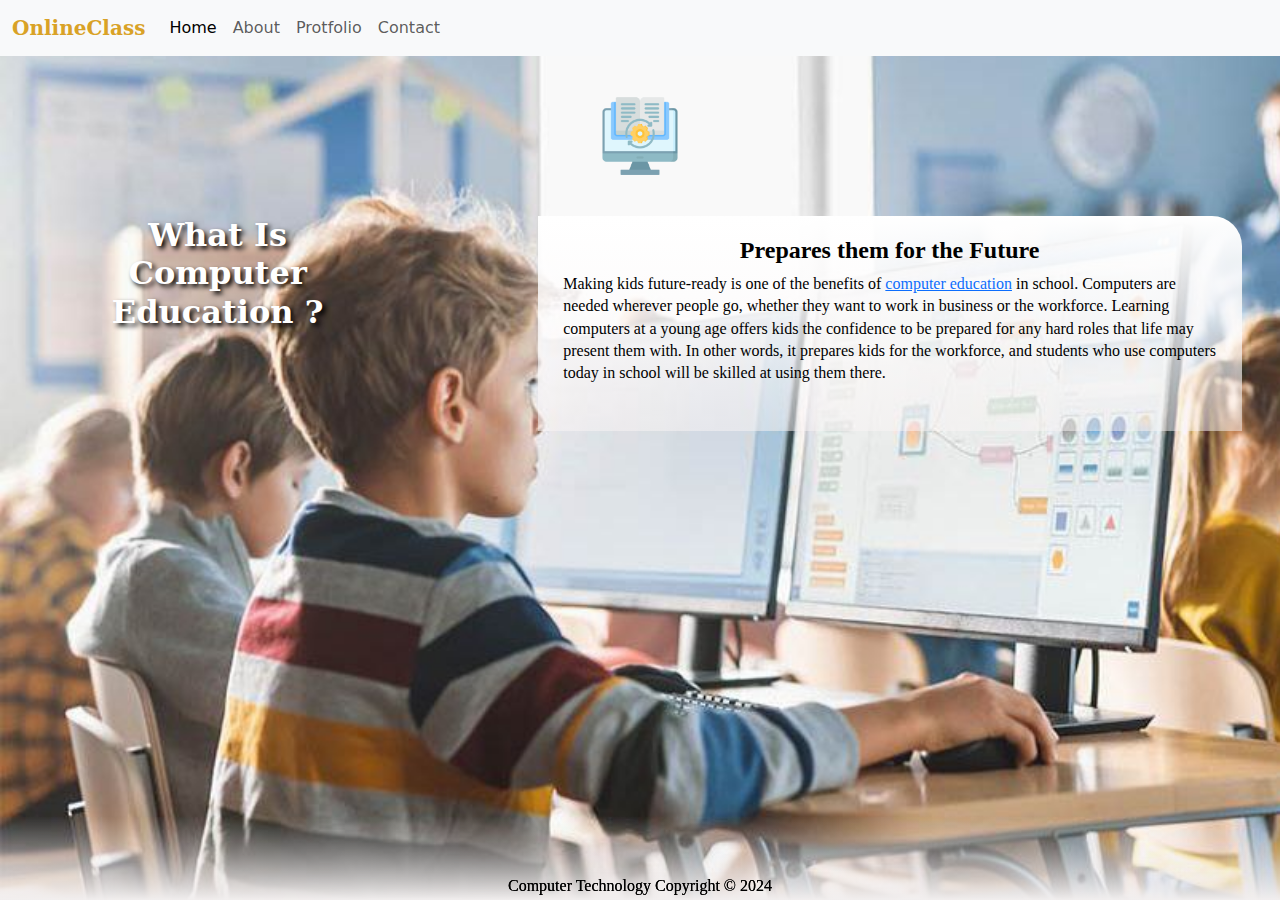
<file: index.html>
<!doctype html>
<html lang="en">
<head>
<meta charset="utf-8">
<title>Company A Main page</title>
<link href="https://cdn.jsdelivr.net/npm/bootstrap@5.1.3/dist/css/bootstrap.min.css" rel="stylesheet" type="text/css">
	<style>
body {
    background-image: url(image/index%20bkg.jpg)
}
    </style>
<link href="css/style.css" rel="stylesheet" type="text/css">	
</head>

<body>
<header>
<nav class="navbar navbar-expand-lg navbar-light bg-light">
  <div class="container-fluid">
    <a class="navbar-brand" href="#">OnlineClass</a>
    <button class="navbar-toggler" type="button" data-bs-toggle="collapse" data-bs-target="#navbarSupportedContent" aria-controls="navbarSupportedContent" aria-expanded="false" aria-label="Toggle navigation">
      <span class="navbar-toggler-icon"></span>
    </button>
    <div class="collapse navbar-collapse" id="navbarSupportedContent">
      <ul class="navbar-nav me-auto mb-2 mb-lg-0">
        <li class="nav-item">
          <a class="nav-link active" aria-current="page" href="#">Home</a>
        </li>
        <li class="nav-item">
          <a class="nav-link" href="about.html">About</a>
        </li>
		  <li class="nav-item">
          <a class="nav-link" href="protfolio.html">Protfolio</a>
        </li>
		   <li class="nav-item">
          <a class="nav-link" href="contact.html">Contact</a>
        </li>
      </ul>
    </div>
  </div>
</nav>
  <div id="logo"><img src="image/logo.png" width="80" height="80" alt=""></div>
</header>
<main>
 <aside id="leftSec">
	<h1>What Is Computer Education ? </h1>
 </aside>
 <article id="rightSec">
<h3>Prepares them for the Future</h3>
<p>Making kids future-ready is one of the benefits of <a href="https://medium.com/@hasonsnik/benefits-of-computers-for-students-learn-benefits-advantages-disadvantages-for-students-4cd124c2fd6c" target="_blank">computer education</a> in school. Computers are needed wherever people go, whether they want to work in business or the workforce. Learning computers at a young age offers kids the confidence to be prepared for any hard roles that life may present them with. In other words, it prepares kids for the workforce, and students who use computers today in school will be skilled at using them there. </p>
</article>
</main>
<footer><h4>Computer Technology Copyright &copy; 2024</h4></footer>
<script src="js/bootstrap.bundle.js"></script>
</body>
</html>
</file>
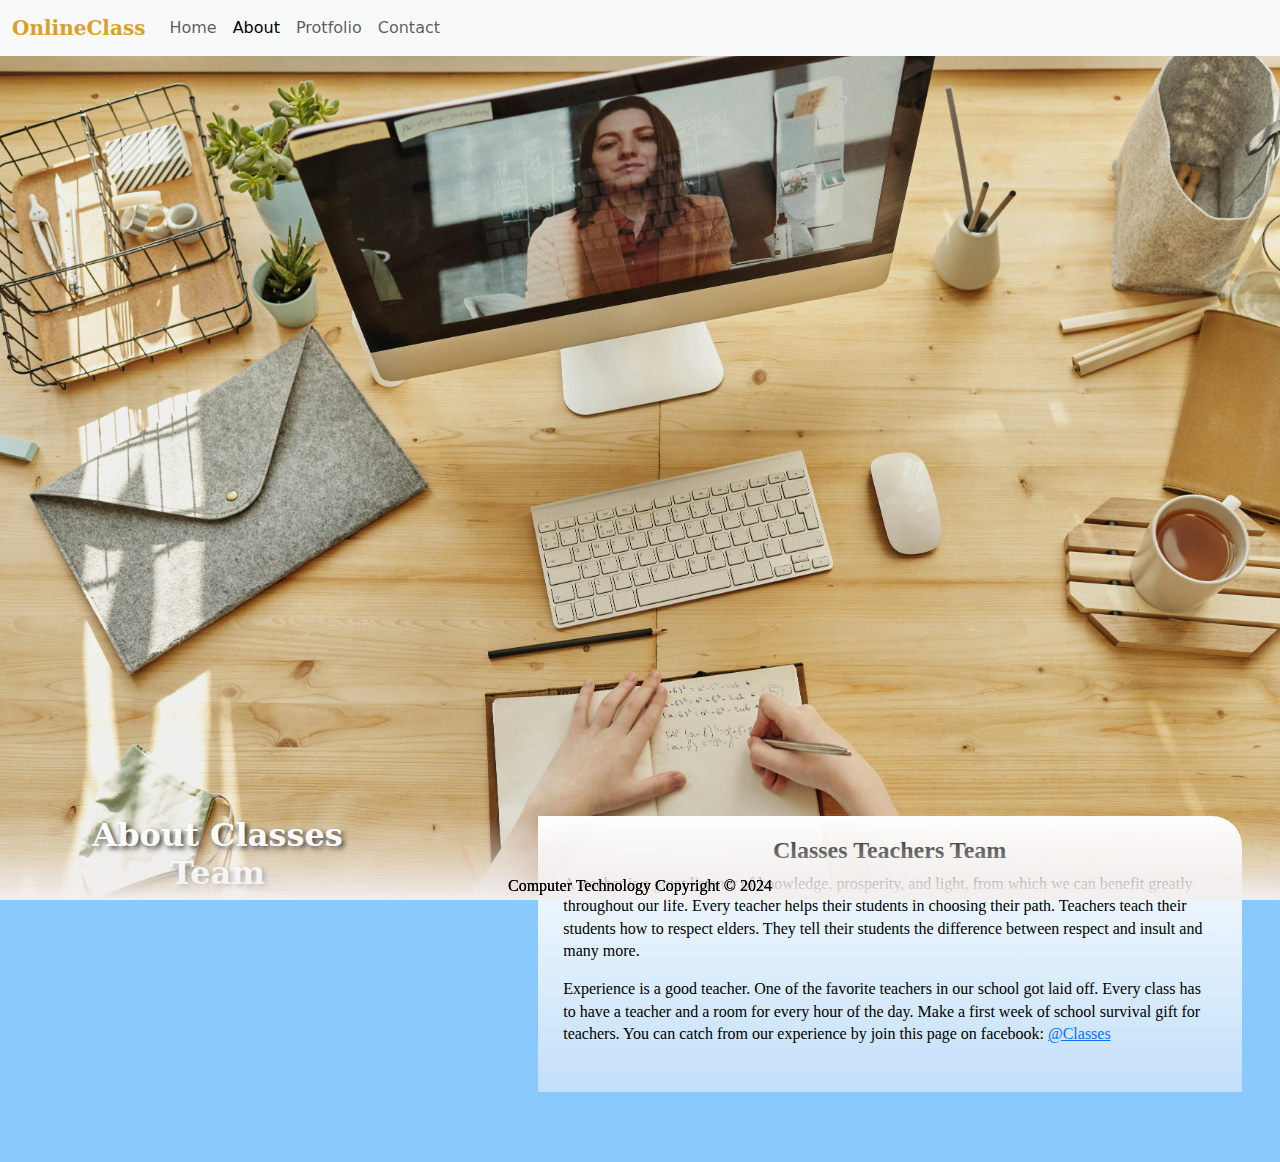
<file: about.html>
<!doctype html>
<html lang="en">
<head>
<meta charset="utf-8">
<title>About Company A </title>
<link href="https://cdn.jsdelivr.net/npm/bootstrap@5.1.3/dist/css/bootstrap.min.css" rel="stylesheet" type="text/css">
	<style>
body {
    background-image: url(image/about%20bkg.jpg)
}
</style>
<link href="css/style.css" rel="stylesheet" type="text/css">

</head>
<body>
<header>
<nav class="navbar navbar-expand-lg navbar-light bg-light">
  <div class="container-fluid">
    <a class="navbar-brand" href="index.html">OnlineClass</a>
    <button class="navbar-toggler" type="button" data-bs-toggle="collapse" data-bs-target="#navbarSupportedContent" aria-controls="navbarSupportedContent" aria-expanded="false" aria-label="Toggle navigation">
      <span class="navbar-toggler-icon"></span>
    </button>
    <div class="collapse navbar-collapse" id="navbarSupportedContent">
      <ul class="navbar-nav me-auto mb-2 mb-lg-0">
        <li class="nav-item">
          <a class="nav-link" aria-current="page" href="index.html">Home</a>
        </li>
        <li class="nav-item">
          <a class="nav-link active" href="#">About</a>
        </li>
		  <li class="nav-item">
          <a class="nav-link" href="protfolio.html">Protfolio</a>
        </li>
		  		  <li class="nav-item">
          <a class="nav-link" href="contact.html">Contact</a>
        </li>

      </ul>
    </div>
  </div>
</nav>
  <div id="video" class="ratio ratio-16x9"><iframe width="853" height="480" src="https://www.youtube.com/embed/Cx2dkpBxst8?list=PLXDU_eVOJTx7QHLShNqIXL1Cgbxj7HlN4" title="What&#39;s Figma? [2019]" allow="accelerometer; autoplay; clipboard-write; encrypted-media; gyroscope; picture-in-picture; web-share" referrerpolicy="strict-origin-when-cross-origin" allowfullscreen></iframe></div>
</header>
<main>
 <aside id="leftSec">
	<h1>About Classes Team </h1>
 </aside>
 <article id="rightSec">
<h3>Classes Teachers Team</h3>
<p>A teacher is a great listener of knowledge, prosperity, and light, from which we can benefit greatly throughout our life. Every teacher helps their students in choosing their path. Teachers teach their students how to respect elders. They tell their students the difference between respect and insult and many more.
  </p>
	 <p>Experience is a good teacher. One of the favorite teachers in our school got laid off. Every class has to have a teacher and a room for every hour of the day. Make a first week of school survival gift for teachers. You can catch from our experience by join this page on facebook: <a href="https://www.facebook.com/groups/891123759448245" target="_blank">@Classes</a></p>
</article>
</main>
<footer><h4>Computer Technology Copyright &copy; 2024</h4></footer>
<script src="js/bootstrap.bundle.js"></script>
</body>
</html>
</file>
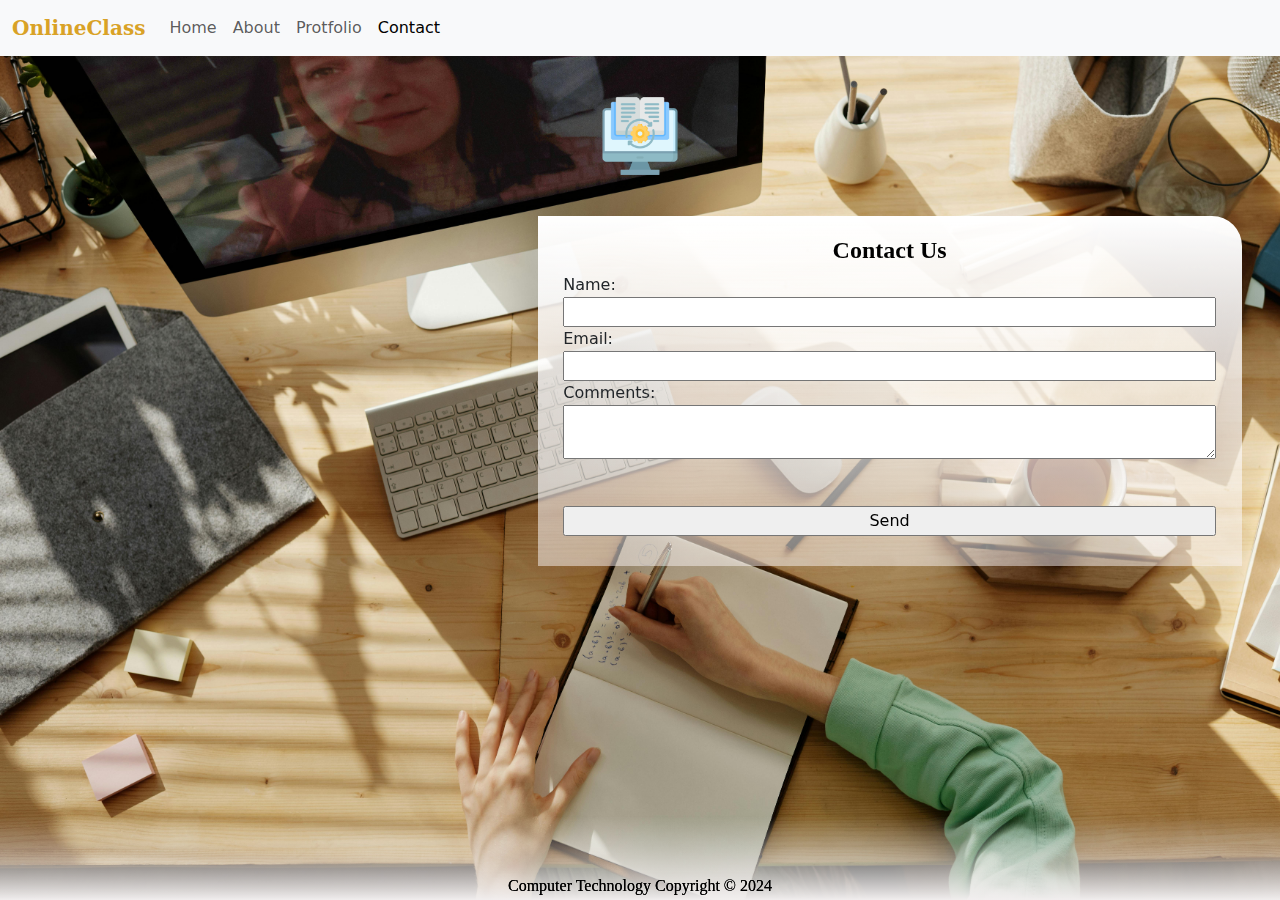
<file: contact.html>
<!doctype html>
<html lang="en">
<head>
<meta charset="utf-8">
<title>Company A Contact</title>
<link href="https://cdn.jsdelivr.net/npm/bootstrap@5.1.3/dist/css/bootstrap.min.css" rel="stylesheet" type="text/css">
	<style>
body {
    background-image: url("image/Contact bkg.jpg")
}
    </style>
<link href="css/style.css" rel="stylesheet" type="text/css">	
</head>

<body>
<header>
<nav class="navbar navbar-expand-lg navbar-light bg-light">
  <div class="container-fluid">
    <a class="navbar-brand" href="index.html">OnlineClass</a>
    <button class="navbar-toggler" type="button" data-bs-toggle="collapse" data-bs-target="#navbarSupportedContent" aria-controls="navbarSupportedContent" aria-expanded="false" aria-label="Toggle navigation">
      <span class="navbar-toggler-icon"></span>
    </button>
    <div class="collapse navbar-collapse" id="navbarSupportedContent">
      <ul class="navbar-nav me-auto mb-2 mb-lg-0">
        <li class="nav-item">
          <a class="nav-link" aria-current="page" href="index.html">Home</a>
        </li>
        <li class="nav-item">
          <a class="nav-link" href="about.html">About</a>
        </li>
		  <li class="nav-item">
          <a class="nav-link" href="protfolio.html">Protfolio</a>
        </li>
		   <li class="nav-item">
          <a class="nav-link active" href="#">Contact</a>
        </li>
      </ul>
    </div>
  </div>
</nav>
  <div id="logo"><img src="image/logo.png" width="80" height="80" alt=""></div>
</header>
<main>
 <aside id="leftSec">
<iframe src="https://www.facebook.com/plugins/post.php?href=https%3A%2F%2Fwww.facebook.com%2Fp%2FvhKReFW73itnszL7%2F&width=500&show_text=true&height=202&appId" width="500" height="202" style="border:none;overflow:hidden" scrolling="no" frameborder="0" allowfullscreen="true" allow="autoplay; clipboard-write; encrypted-media; picture-in-picture; web-share"></iframe> </aside>
 <article id="rightSec">
	 <h3>Contact Us</h3>
<form>
	<label>Name:</label>
	<input>
	<label>Email:</label>
	<input type ="email">
	<label>Comments:</label>
	<textarea></textarea>
	<input type ="submit" value="Send">
 </form>
</article>
</main>
<footer><h4>Computer Technology Copyright &copy; 2024</h4></footer>
<script src="js/bootstrap.bundle.js"></script>
</body>
</html>
</file>
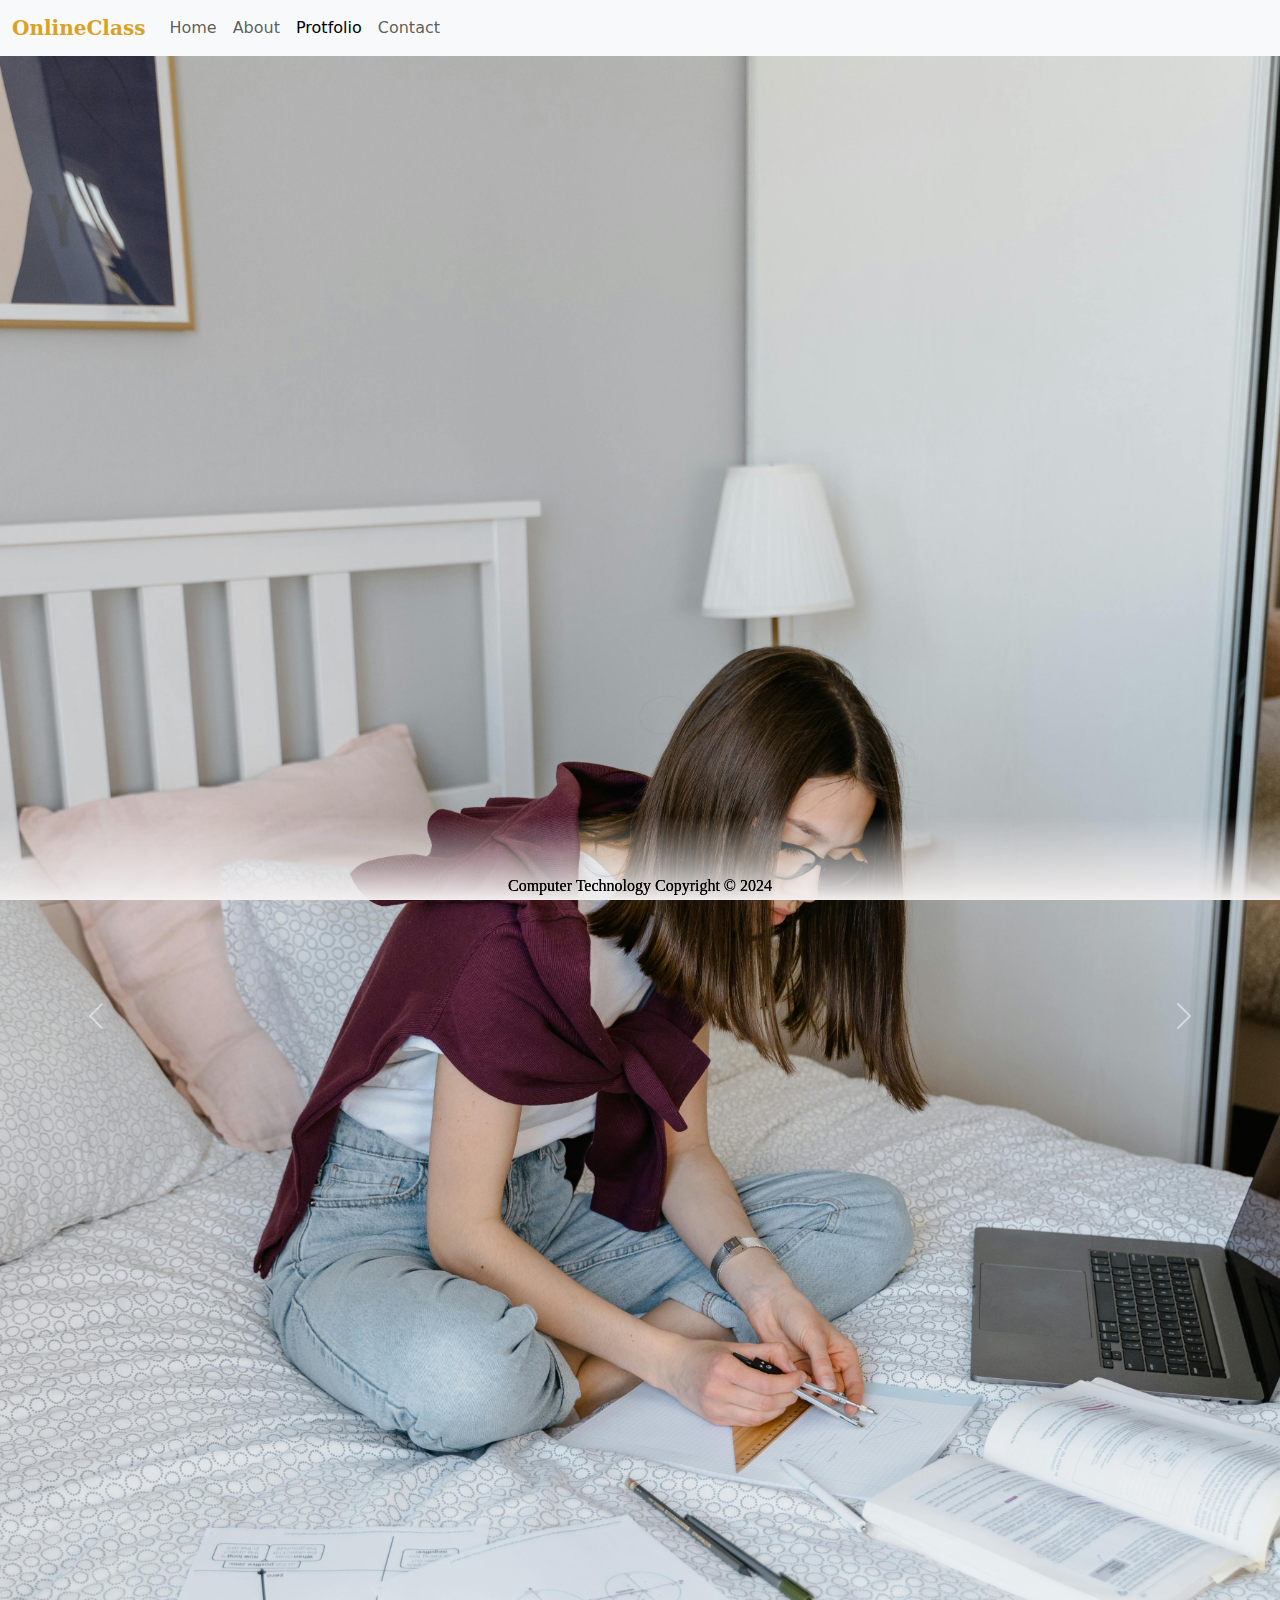
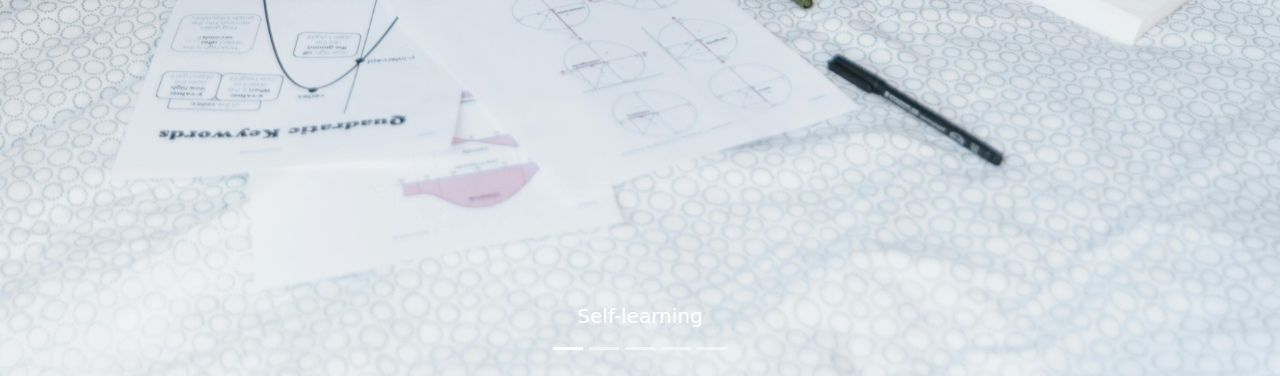
<file: protfolio.html>
<!doctype html>
<html lang="en">
<head>
<meta charset="utf-8">
<title>Company A Protfolio </title>
<link href="https://cdn.jsdelivr.net/npm/bootstrap@5.1.3/dist/css/bootstrap.min.css" rel="stylesheet" type="text/css">
<link href="css/style.css" rel="stylesheet" type="text/css">

</head>
<body>
<header>
<nav class="navbar navbar-expand-lg navbar-light bg-light">
  <div class="container-fluid">
    <a class="navbar-brand" href="index.html">OnlineClass</a>
    <button class="navbar-toggler" type="button" data-bs-toggle="collapse" data-bs-target="#navbarSupportedContent" aria-controls="navbarSupportedContent" aria-expanded="false" aria-label="Toggle navigation">
      <span class="navbar-toggler-icon"></span>
    </button>
    <div class="collapse navbar-collapse" id="navbarSupportedContent">
      <ul class="navbar-nav me-auto mb-2 mb-lg-0">
        <li class="nav-item">
          <a class="nav-link" aria-current="page" href="index.html">Home</a>
        </li>
        <li class="nav-item">
          <a class="nav-link" href="about.html">About</a>
        </li>
		  <li class="nav-item">
          <a class="nav-link active" href="#">Protfolio</a>
        </li>
		  		  <li class="nav-item">
          <a class="nav-link" href="contact.html">Contact</a>
        </li>

      </ul>
    </div>
  </div>
</nav>
</header>
<main>
<div id="carouselClasses" class="carousel slide" data-bs-ride="carousel">
	
  <div class="carousel-indicators">
    <button type="button" data-bs-target="#carouselClasses" data-bs-slide-to="0" class="active" aria-current="true" aria-label="Slide 1"></button>
    <button type="button" data-bs-target="#carouselClasses" data-bs-slide-to="1" aria-label="Slide 2"></button>
    <button type="button" data-bs-target="#carouselClasses" data-bs-slide-to="2" aria-label="Slide 3"></button>
	  <button type="button" data-bs-target="#carouselClasses" data-bs-slide-to="3" aria-label="Slide 4"></button>
    <button type="button" data-bs-target="#carouselClasses" data-bs-slide-to="4" aria-label="Slide 5"></button>
  </div>
  <div class="carousel-inner">
    <div class="carousel-item active">
      <img src="image/Carosuel1.jpg" class="d-block w-100" alt="...">
		<div class="carousel-caption d-block">
        <h5>Self-learning</h5>
      </div>
    </div>
    <div class="carousel-item">
      <img src="image/Carosuel2.jpg" class="d-block w-100" alt="...">
		<div class="carousel-caption d-block">
        <h5>Online lessons</h5>
      </div>
    </div>
    <div class="carousel-item">
      <img src="image/Carosuel3.jpg" class="d-block w-100" alt="...">
		<div class="carousel-caption d-block">
        <h5>Cooperative Online learning</h5>
      </div>
    </div>
	  <div class="carousel-item">
      <img src="image/Carosuel4.jpg" class="d-block w-100" alt="...">
		  <div class="carousel-caption d-block">
        <h5>Writing Notes and important roles</h5>
      </div>
    </div>
	  <div class="carousel-item">
      <img src="image/Carosuel5.jpg" class="d-block w-100" alt="...">
		  <div class="carousel-caption d-block">
        <h5>Join Meeting with Teachers Online</h5>
      </div>
    </div>
  </div>
  <button class="carousel-control-prev" type="button" data-bs-target="#carouselClasses" data-bs-slide="prev">
    <span class="carousel-control-prev-icon" aria-hidden="true"></span>
    <span class="visually-hidden">Previous</span>
  </button>
  <button class="carousel-control-next" type="button" data-bs-target="#carouselClasses" data-bs-slide="next">
    <span class="carousel-control-next-icon" aria-hidden="true"></span>
    <span class="visually-hidden">Next</span>
  </button>
</div>
</main>
<footer><h4>Computer Technology Copyright &copy; 2024</h4></footer>
<script  src="js/bootstrap.bundle.js"></script>
</body>
</html>
</file>
<file: css/style.css>
body {
    background-color: #8AC9FE;
    background-size: cover;
    background-repeat: no-repeat;
    background-attachment: fixed;
}
.navbar-light .navbar-brand{
    font-family: Constantia, "Lucida Bright", "DejaVu Serif", Georgia, serif;
    color: #D9A226;
    font-weight: 700;
}
#logo {
    text-align: center;
    padding-top: 40px;
    padding-bottom: 40px;
}
#video{
	margin-bottom: 40px;
}
#leftSec h1 {
    font-family: Constantia, "Lucida Bright", "DejaVu Serif", Georgia, serif;
    font-weight: 700;
    font-style: normal;
    font-size: 2rem;
}
#rightSec h2 {
    color: #000000;
    font-family: Constantia, "Lucida Bright", "DejaVu Serif", Georgia, serif;
    font-style: normal;
    font-size: 1.5rem;
    font-weight: 700;
}
h3 {
    color: #000000;
    font-family: Baskerville, "Palatino Linotype", Palatino, "Century Schoolbook L", "Times New Roman", serif;
    font-style: normal;
    font-weight: 600;
    font-size: 1.5em;
    text-align: center;
}
p {
    color: #000000;
    font-family: Baskerville, "Palatino Linotype", Palatino, "Century Schoolbook L", "Times New Roman", serif;
    font-style: normal;
    font-weight: 400;
    font-size: 1rem;
    line-height: 140%;
}
#leftSec {
    width: 28%;
    margin-left: 3%;
    margin-right: 1.5%;
    padding-left: 2%;
    padding-right: 2%;
    float: left;
}
#leftSec h1 {
    text-align: center;
    font-weight: bold;
    color: #FFFFFF;
    text-shadow: 3px 3px 5px #020202;
}
#rightSec {
    margin-left: 1.5%;
    margin-right: 3%;
	margin-bottom: 70px;
    padding-left: 2%;
    padding-right: 2%;
    float: right;
    background-image: -webkit-linear-gradient(270deg,rgba(255,255,255,1.00) 0%,rgba(250,245,245,0.50) 100%);
    background-image: -moz-linear-gradient(270deg,rgba(255,255,255,1.00) 0%,rgba(250,245,245,0.50) 100%);
    background-image: -o-linear-gradient(270deg,rgba(255,255,255,1.00) 0%,rgba(250,245,245,0.50) 100%);
    background-image: linear-gradient(180deg,rgba(255,255,255,1.00) 0%,rgba(250,245,245,0.50) 100.00%);
    width: 55%;
    padding-top: 20px;
    padding-bottom: 30px;
    border-top-right-radius: 30px;
}
input,label,textarea{width: 100%;}
textarea{margin-bottom: 40px}

h4 {
    color: #000000;
    font-family: Baskerville, "Palatino Linotype", Palatino, "Century Schoolbook L", "Times New Roman", serif;
    font-style: normal;
    font-weight: 500;
    font-size: 1em;
}
footer {
    bottom: 0px;
    position: fixed;
    left: 0px;
    width: 100%;
    color: #FFFFFF;
    text-shadow: 0px 0px;
    background-image: -webkit-linear-gradient(270deg,rgba(255,255,255,0.00) 0%,rgba(241,238,238,1.00) 100%);
    background-image: -moz-linear-gradient(270deg,rgba(255,255,255,0.00) 0%,rgba(241,238,238,1.00) 100%);
    background-image: -o-linear-gradient(270deg,rgba(255,255,255,0.00) 0%,rgba(241,238,238,1.00) 100%);
    background-image: linear-gradient(180deg,rgba(255,255,255,0.00) 0%,rgba(241,238,238,1.00) 100%);
    padding-top: 60px;
}
footer h4 {
    margin-bottom: 5px;
    text-align: center;
}

@media (max-width:700px){
#leftSec {
    width: 90%;
    padding-left: 2%;
    padding-right: 2%;
    margin-left: 3%;
    margin-right: 3%;
}
#rightSec {
    width: 90%;
    padding-left: 2%;
    padding-right: 2%;
    margin-left: 3%;
    margin-right: 3%;
}
	body{
		background-image: none
	}
}
</file>
